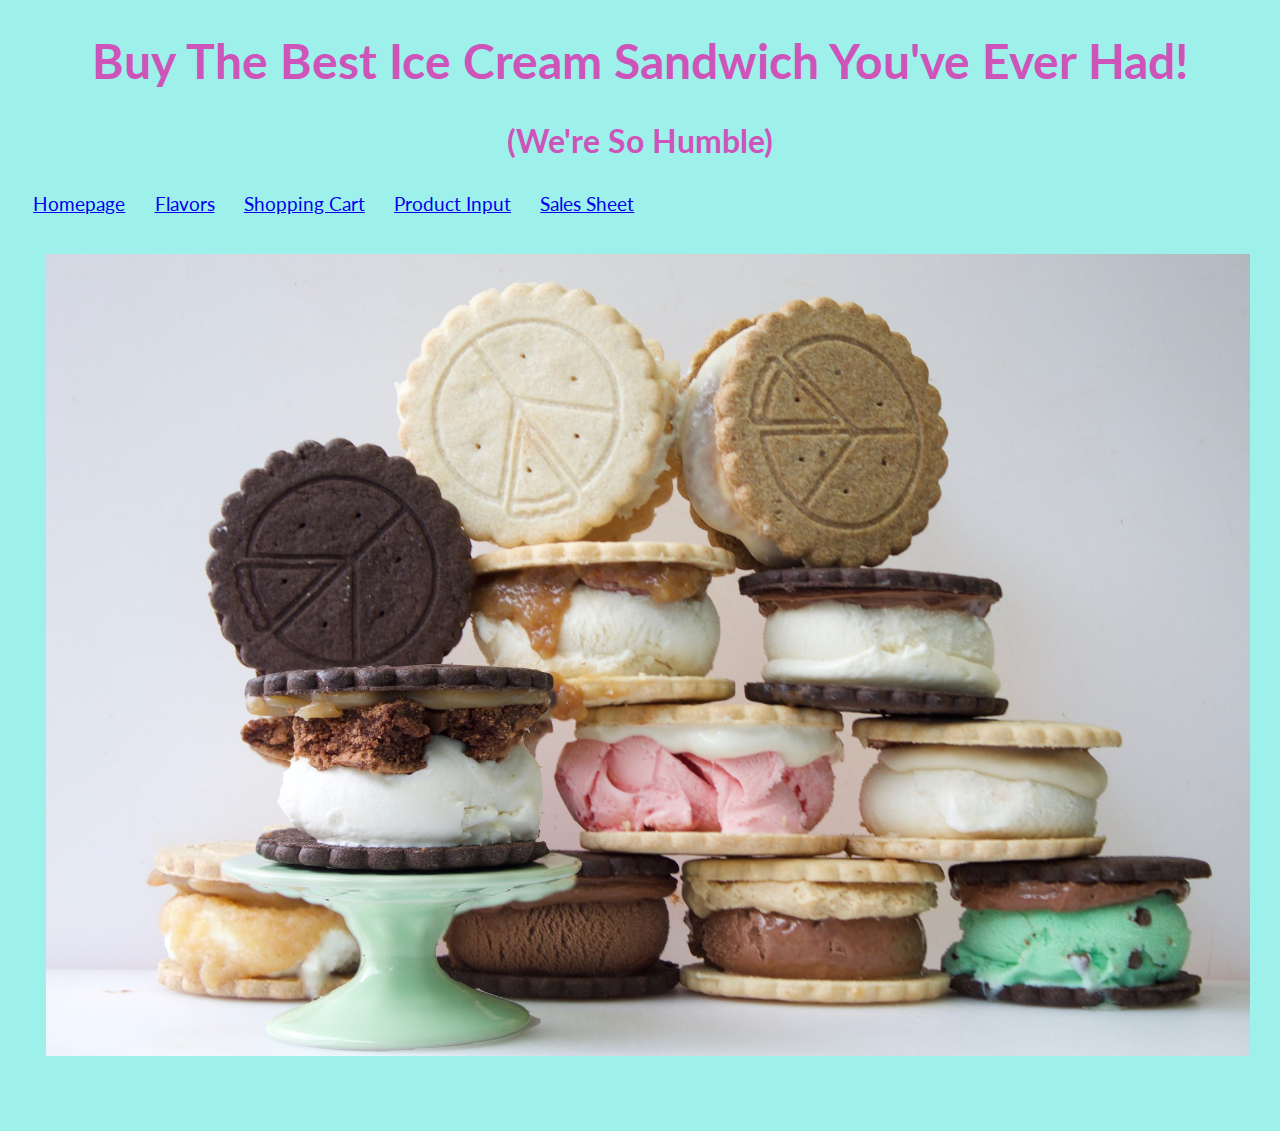
<file: index.html>
<!DOCTYPE html>
<html lang="en">
<head>
    <meta charset="UTF-8">
    <meta name="viewport" content="width=device-width, initial-scale=1.0">
    <meta http-equiv="X-UA-Compatible" content="ie=edge">
    <title>Ice Cream Sandwiches</title>
    <link href="https://fonts.googleapis.com/css?family=Lato|Open+Sans&display=swap" rel="stylesheet">
    <link rel="stylesheet" href="src/main.css">
    <link rel="stylesheet" href="src/homepage.css">
    
</head>
<body>
    <header>
        <h1>Buy The Best Ice Cream Sandwich You've Ever Had!</h1>
        <h3>(We're So Humble)</h3>
    </header>
    <main>
        <nav>
            <a class="nav" href="index.html">Homepage</a>
            <a class="nav" href="products.html">Flavors</a>
            <a class="nav" href="shopping-cart.html">Shopping Cart</a>
            <a class="nav" href="product-input.html">Product Input</a>
            <a class="nav" href="sales-sheet.html">Sales Sheet</a>
        </nav>
        <img src="assets/peace-pie-background.jpg" alt="Sexy Ice Cream Sandwich Picture">
    </main>
</body>
</html>
</file>
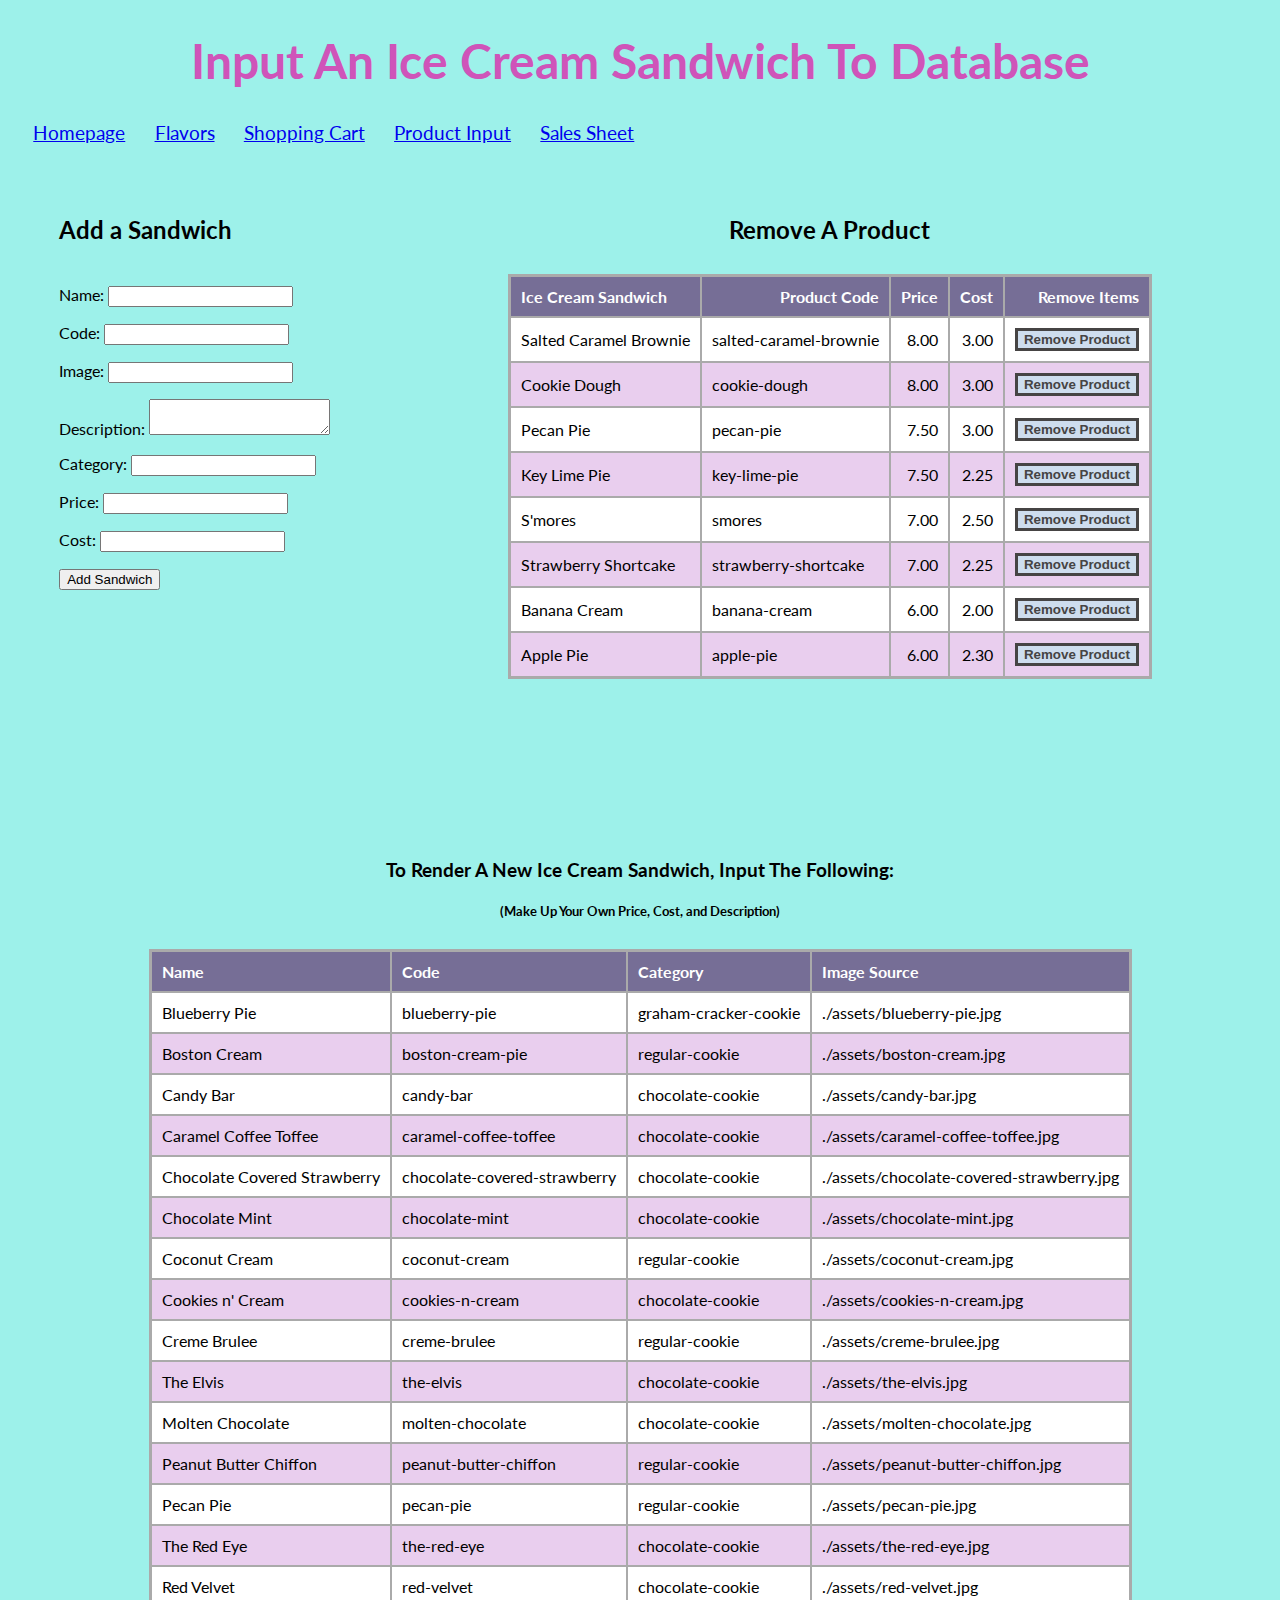
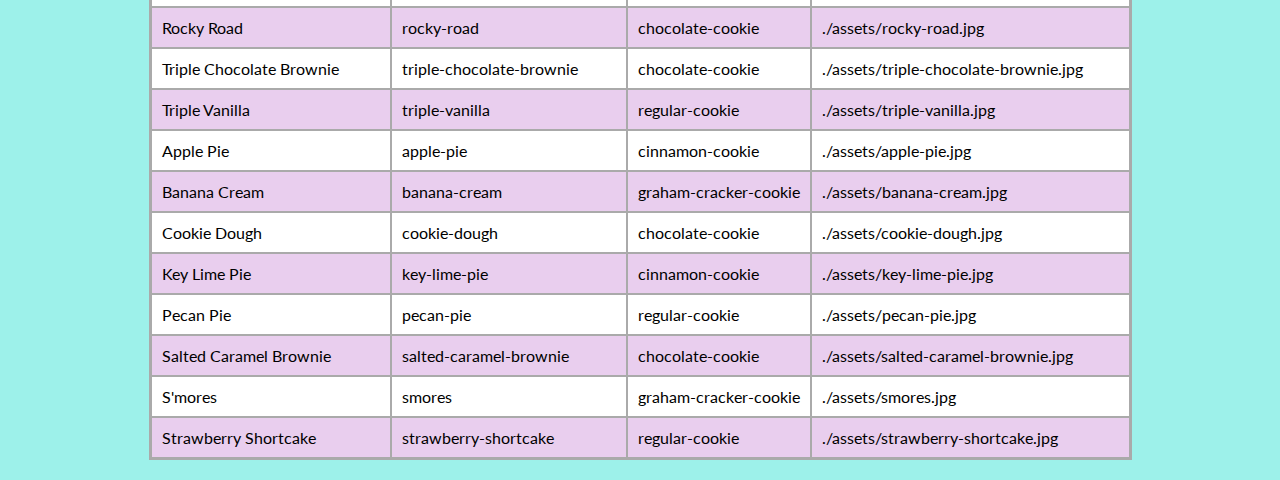
<file: product-input.html>
<!DOCTYPE html>
<html lang="en">
<head>
    <meta charset="UTF-8">
    <meta name="viewport" content="width=device-width, initial-scale=1.0">
    <meta http-equiv="X-UA-Compatible" content="ie=edge">
    <title>Add A Product</title>
    <link href="https://fonts.googleapis.com/css?family=Lato|Open+Sans&display=swap" rel="stylesheet">
    <link rel="stylesheet" href="src/main.css">
    <link rel="stylesheet" href="src/product-input.css">
</head>
<body>
    <header>
        <h1>Input An Ice Cream Sandwich To Database</h1>
        <nav>
                <a class="nav" href="index.html">Homepage</a>
                <a class="nav" href="products.html">Flavors</a>
                <a class="nav" href="shopping-cart.html">Shopping Cart</a>
                <a class="nav" href="product-input.html">Product Input</a>
                <a class="nav" href="sales-sheet.html">Sales Sheet</a>
        </nav>
    </header>

    <main>
        <div class="container">
            <section id="add-sandwich-form">
                <h2 id="add-sandwich-title">Add a Sandwich</h2>
                <form id="product-input-form">
                    <p>
                        <label for="name">Name:</label>
                        <input id="name" required name="name" type="text">
                    </p>
                    <p>
                        <label for="code">Code:</label>
                        <input id="code" required name="code" type="text">
                    </p>
                    <p>
                        <label for="image">Image:</label>
                        <input id="image" required name="image" type="text">
                    </p>
                    <p>
                        <label for="description">Description:</label>
                        <textarea id="description" required name="description"></textarea>
                    </p>
                    
                    <p>
                        <label for="category">Category:</label>
                        <input id="category" required name="category" type="text">
                    </p>
                    <p>
                        <label for="price">Price:</label>
                        <input id="price" required name="price" type="number" step=".01">
                    </p>
                    <p>
                        <label for="cost">Cost:</label>
                        <input id="cost" required name="cost" type="number" step=".01">
                    </p>
                    <p>
                        <button>Add Sandwich</button>
                    </p>
                </form>
            </section>

            <section id="remove-a-product">
                <h2 class="center-align">Remove A Product</h2>
                <table>
                    <thead>
                        <tr>
                            <th class="left-align">Ice Cream Sandwich</th>
                            <th>Product Code</th>
                            <th>Price</th>
                            <th>Cost</th>
                            <th>Remove Items</th>
                        </tr>
                    </thead>
                    <tbody id="remove-item-list"></tbody>
                </table>
            </section>
        </div>
        
        <section >
            <h3 class="center-align">
                To Render A New Ice Cream Sandwich, Input The Following:
            </h3>
            <h5 class="center-align">(Make Up Your Own Price, Cost, and Description)</h5>
            <table id="other-pies-to-try">
                <thead >
                    <tr>
                        <th>Name</th>
                        <th>Code</th>
                        <th>Category</th>
                        <th>Image Source</th>
                    </tr>
                </thead>
                <tbody>
                    <tr>
                        <td>Blueberry Pie</td>
                        <td>blueberry-pie</td>
                        <td>graham-cracker-cookie</td>
                        <td>./assets/blueberry-pie.jpg</td>
                    </tr>
                    <tr>
                        <td>Boston Cream</td>
                        <td>boston-cream-pie</td>
                        <td>regular-cookie</td>
                        <td>./assets/boston-cream.jpg</td>
                    </tr>
                    <tr>
                        <td>Candy Bar</td>
                        <td>candy-bar</td>
                        <td>chocolate-cookie</td>
                        <td>./assets/candy-bar.jpg</td>
                    </tr>
                    <tr>
                        <td>Caramel Coffee Toffee</td>
                        <td>caramel-coffee-toffee</td>
                        <td>chocolate-cookie</td>
                        <td>./assets/caramel-coffee-toffee.jpg</td>
                    </tr>
                    <tr>
                        <td>Chocolate Covered Strawberry</td>
                        <td>chocolate-covered-strawberry</td>
                        <td>chocolate-cookie</td>
                        <td>./assets/chocolate-covered-strawberry.jpg</td>
                    </tr>
                    <tr>
                        <td>Chocolate Mint</td>
                        <td>chocolate-mint</td>
                        <td>chocolate-cookie</td>
                        <td>./assets/chocolate-mint.jpg</td>
                    </tr>
                    <tr>
                        <td>Coconut Cream</td>
                        <td>coconut-cream</td>
                        <td>regular-cookie</td>
                        <td>./assets/coconut-cream.jpg</td>
                    </tr>
                    <tr>
                        <td>Cookies n' Cream</td>
                        <td>cookies-n-cream</td>
                        <td>chocolate-cookie</td>
                        <td>./assets/cookies-n-cream.jpg</td>
                    </tr>
                    <tr>
                        <td>Creme Brulee</td>
                        <td>creme-brulee</td>
                        <td>regular-cookie</td>
                        <td>./assets/creme-brulee.jpg</td>
                    </tr>
                    <tr>
                        <td>The Elvis</td>
                        <td>the-elvis</td>
                        <td>chocolate-cookie</td>
                        <td>./assets/the-elvis.jpg</td>
                    </tr>
                    <tr>
                        <td>Molten Chocolate</td>
                        <td>molten-chocolate</td>
                        <td>chocolate-cookie</td>
                        <td>./assets/molten-chocolate.jpg</td>
                    </tr>
                    <tr>
                        <td>Peanut Butter Chiffon</td>
                        <td>peanut-butter-chiffon</td>
                        <td>regular-cookie</td>
                        <td>./assets/peanut-butter-chiffon.jpg</td>
                    </tr>
                    <tr>
                        <td>Pecan Pie</td>
                        <td>pecan-pie</td>
                        <td>regular-cookie</td>
                        <td>./assets/pecan-pie.jpg</td>
                    </tr>
                    <tr>
                        <td>The Red Eye</td>
                        <td>the-red-eye</td>
                        <td>chocolate-cookie</td>
                        <td>./assets/the-red-eye.jpg</td>
                    </tr>
                    <tr>
                        <td>Red Velvet</td>
                        <td>red-velvet</td>
                        <td>chocolate-cookie</td>
                        <td>./assets/red-velvet.jpg</td>
                    </tr>
                    <tr>
                        <td>Rocky Road</td>
                        <td>rocky-road</td>
                        <td>chocolate-cookie</td>
                        <td>./assets/rocky-road.jpg</td>
                    </tr>
                    <tr>
                        <td>Triple Chocolate Brownie</td>
                        <td>triple-chocolate-brownie</td>
                        <td>chocolate-cookie</td>
                        <td>./assets/triple-chocolate-brownie.jpg</td>
                    </tr>
                    <tr>
                        <td>Triple Vanilla</td>
                        <td>triple-vanilla</td>
                        <td>regular-cookie</td>
                        <td>./assets/triple-vanilla.jpg</td>
                    </tr>
                    <tr>
                        <td>Apple Pie</td>
                        <td>apple-pie</td>
                        <td>cinnamon-cookie</td>
                        <td>./assets/apple-pie.jpg</td>
                    </tr>
                    <tr>
                        <td>Banana Cream</td>
                        <td>banana-cream</td>
                        <td>graham-cracker-cookie</td>
                        <td>./assets/banana-cream.jpg</td>
                    </tr>
                    <tr>
                        <td>Cookie Dough</td>
                        <td>cookie-dough</td>
                        <td>chocolate-cookie</td>
                        <td>./assets/cookie-dough.jpg</td>
                    </tr>
                    <tr>
                        <td>Key Lime Pie</td>
                        <td>key-lime-pie</td>
                        <td>cinnamon-cookie</td>
                        <td>./assets/key-lime-pie.jpg</td>
                    </tr>
                    <tr>
                        <td>Pecan Pie</td>
                        <td>pecan-pie</td>
                        <td>regular-cookie</td>
                        <td>./assets/pecan-pie.jpg</td>
                    </tr>
                    <tr>
                        <td>Salted Caramel Brownie</td>
                        <td>salted-caramel-brownie</td>
                        <td>chocolate-cookie</td>
                        <td>./assets/salted-caramel-brownie.jpg</td>
                    </tr>
                    <tr>
                        <td>S'mores</td>
                        <td>smores</td>
                        <td>graham-cracker-cookie</td>
                        <td>./assets/smores.jpg</td>
                    </tr>
                    <tr>
                        <td>Strawberry Shortcake</td>
                        <td>strawberry-shortcake</td>
                        <td>regular-cookie</td>
                        <td>./assets/strawberry-shortcake.jpg</td>
                    </tr>
                </tbody>  
            </table>
        </section>

    </main>
    <script src="./src/product-input.js" type="module"></script>
</body>
</html>
</file>
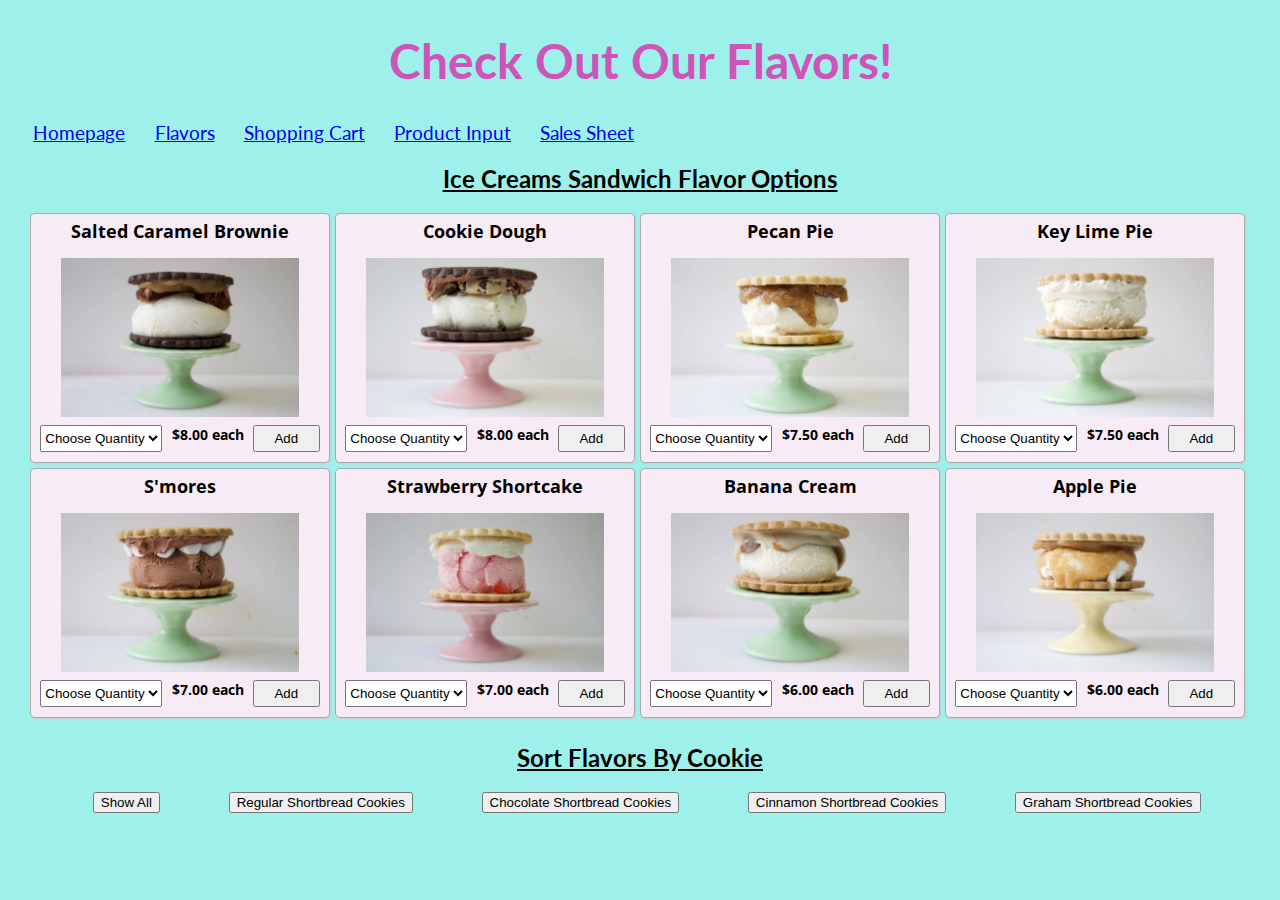
<file: products.html>
<!DOCTYPE html>
<html lang="en">
<head>
    <meta charset="UTF-8">
    <meta name="viewport" content="width=device-width, initial-scale=1.0">
    <meta http-equiv="X-UA-Compatible" content="ie=edge">
    <title>Flavor List</title>
    <link href="https://fonts.googleapis.com/css?family=Lato|Open+Sans&display=swap" rel="stylesheet">
    <link rel="stylesheet" href="src/main.css">
    <link rel="stylesheet" href="src/products.css">
</head>
<body>
    <header>
        <h1>Check Out Our Flavors!</h1>
    </header>
    <main>
        <nav>
            <a class="nav" href="index.html">Homepage</a>
            <a class="nav" href="products.html">Flavors</a>
            <a class="nav" href="shopping-cart.html">Shopping Cart</a>
            <a class="nav" href="product-input.html">Product Input</a>
            <a class="nav" href="sales-sheet.html">Sales Sheet</a>
        </nav>

        <h2>Ice Creams Sandwich Flavor Options</h2>
        <ul id="flavors"></ul>

        <h2>Sort Flavors By Cookie</h2>
        <section id="cookie-buttons">
            <button id="show-all-button" type="button" value="show-all">Show All</button>
            <button id="reg-button" type="button" value="regular-cookie">Regular Shortbread Cookies</button>
            <button id="choc-button" type="button" value="chocolate-cookie">Chocolate Shortbread Cookies</button>
            <button id="cin-button" type="button" value="cinnamon-cookie">Cinnamon Shortbread Cookies</button>
            <button id="graham-button" type="button" value="graham-cracker-cookie">Graham Shortbread Cookies</button>
        </section>
    </main>
    <script src="./src/products.js" type="module"></script>
</body>
</html>
</file>
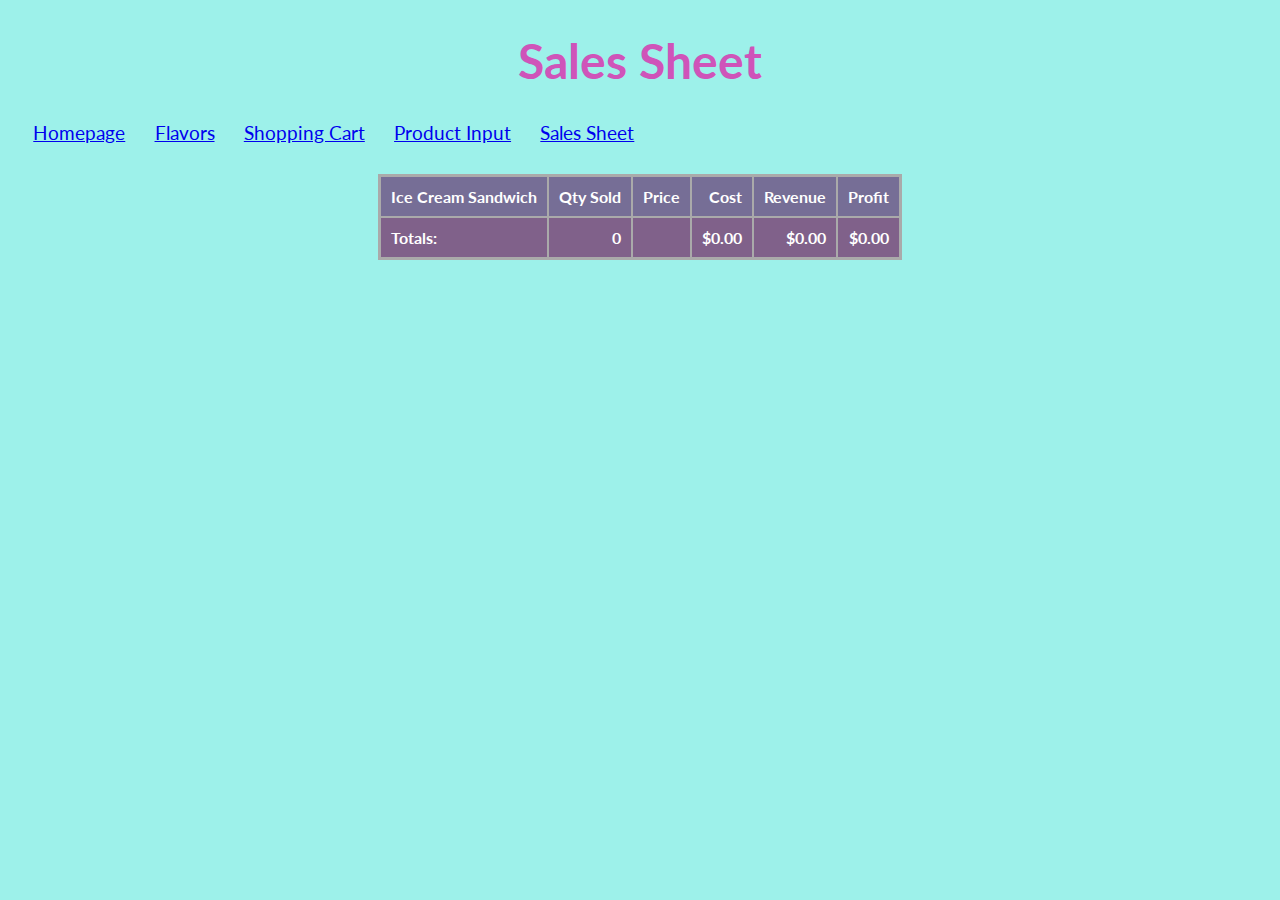
<file: sales-sheet.html>
<!DOCTYPE html>
<html lang="en">
<head>
    <meta charset="UTF-8">
    <meta name="viewport" content="width=device-width, initial-scale=1.0">
    <meta http-equiv="X-UA-Compatible" content="ie=edge">
    <title>Sales Sheet</title>
    <link href="https://fonts.googleapis.com/css?family=Lato|Open+Sans&display=swap" rel="stylesheet">
    <link rel="stylesheet" href="src/main.css">
    <link rel="stylesheet" href="src/sales-sheet.css">
</head>
<body>
    <header>
            <h1>Sales Sheet</h1>
    </header>
    <main>
        <nav>
            <a class="nav" href="index.html">Homepage</a>
            <a class="nav" href="products.html">Flavors</a>
            <a class="nav" href="shopping-cart.html">Shopping Cart</a>
            <a class="nav" href="product-input.html">Product Input</a>
            <a class="nav" href="sales-sheet.html">Sales Sheet</a>
        </nav>

        <table>
            <thead>
                <tr>
                    <th class="left-align">Ice Cream Sandwich</th>
                    <th>Qty Sold</th>
                    <th>Price</th>
                    <th>Cost</th>
                    <th>Revenue</th>
                    <th>Profit</th>
                </tr>
            </thead>

            <tbody id='sales-sheet-body'></tbody>
            <tfoot>
                <tr>
                    <th class="left-align">Totals:</th>
                    <th id="total-products-sold-cell"></th>
                    <th></th>
                    <th id="total-cost-cell"> </th>
                    <th id="total-revenue-cell"></th>
                    <th id="total-profit-cell"></th>
                </tr>
            </tfoot>
        </table>

    </main>
    <script src="./src/sales-sheet.js" type="module"></script>
</body>
</html>
</file>
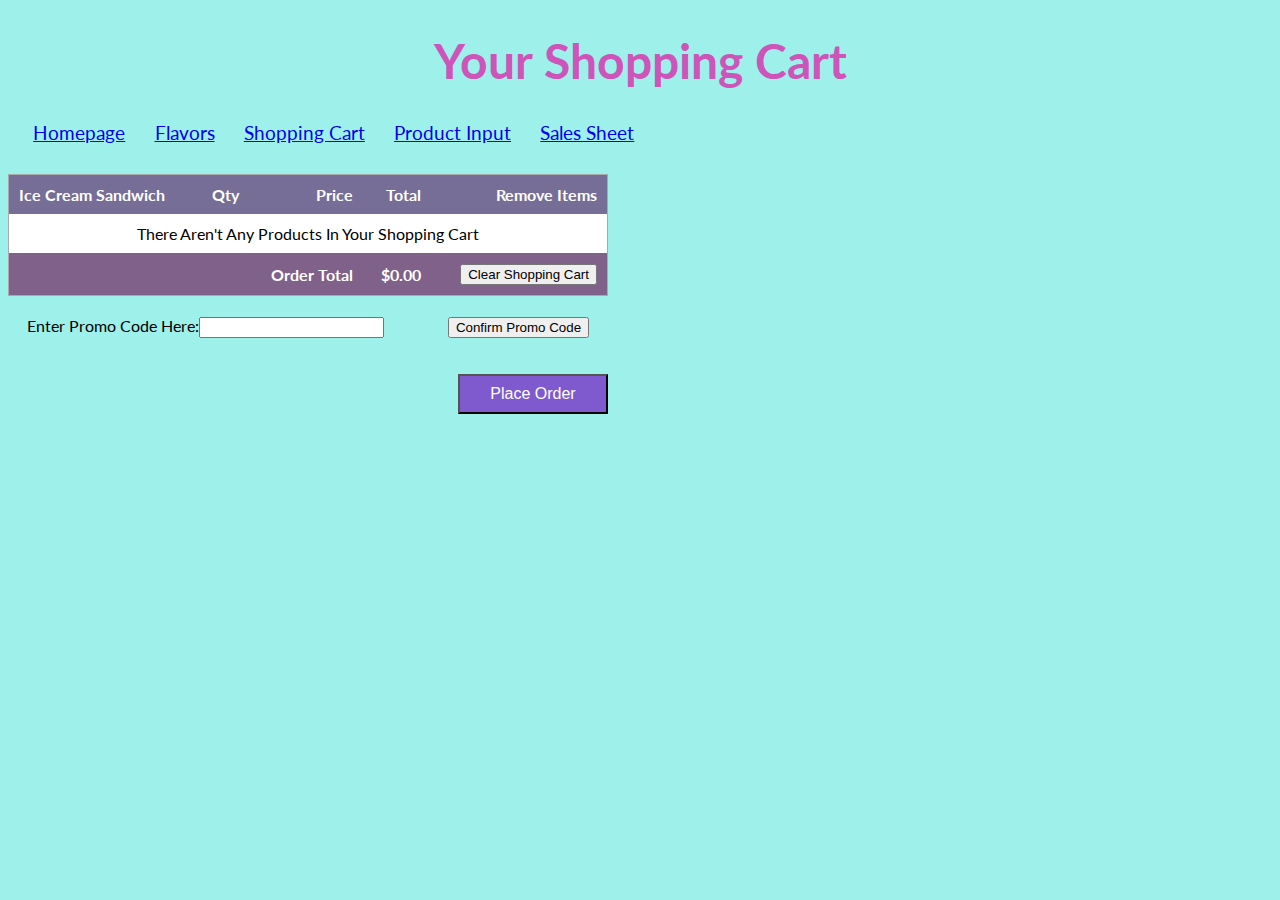
<file: shopping-cart.html>
<!DOCTYPE html>
<html lang="en">
<head>
    <meta charset="UTF-8">
    <meta name="viewport" content="width=device-width, initial-scale=1.0">
    <meta http-equiv="X-UA-Compatible" content="ie=edge">
    <title>Shopping Cart</title>
    <link href="https://fonts.googleapis.com/css?family=Lato|Open+Sans&display=swap" rel="stylesheet">
    <link rel="stylesheet" href="src/main.css">
    <link rel="stylesheet" href="src/shopping-cart.css">
</head>
<body>
    <header>
            <h1>Your Shopping Cart</h1>
    </header>
    <main>
        <nav>
            <a class="nav" href="index.html">Homepage</a>
            <a class="nav" href="products.html">Flavors</a>
            <a class="nav" href="shopping-cart.html">Shopping Cart</a>
            <a class="nav" href="product-input.html">Product Input</a>
            <a class="nav" href="sales-sheet.html">Sales Sheet</a>
        </nav>

        <table>
            <thead>
                <tr>
                    <th class="left-align">Ice Cream Sandwich</th>
                    <th>Qty</th>
                    <th>Price</th>
                    <th>Total</th>
                    <th>Remove Items</th>
                </tr>
            </thead>

            <tbody id='shopping-cart-body'></tbody>
            <tfoot>
                <tr id="discount-row" class="hidden">
                    <th></th>
                    <th></th>
                    <th>Discount Applied</th>
                    <th id="discount-cell"></th>
                    <th></th>
                </tr>
                <tr>
                    <th class="left-align"></th>
                    <th></th>
                    <th>Order Total</th>
                    <th id="order-total-cell">$50.00</th>
                    <th><button id="clear-shopping-cart-button">Clear Shopping Cart</button></th>
                </tr>
            </tfoot>
        </table>
        
        <p class= "promo-code-area">
            Enter Promo Code Here:<input id="promo-code-input-box" type="text">
            <button id="promo-code-button">Confirm Promo Code</button>
            
        </p>
        <p class="order-now-container">
            <button id="place-order-button">Place Order</button>
        </p>
    </main>
    <script src="./src/shopping-cart.js" type="module"></script>
</body>
</html>
</file>
<file: src/main.css>
* {
    box-sizing: border-box;
}

body {
    font-family: 'Lato', sans-serif;
    background-color: rgb(157, 241, 234)
}

h1 {
    text-align: center;
    color: rgb(207, 84, 185);
    font-size: 3em;
}

.nav {
    font-size: 1.2em;
    padding-left: 2%;
}

.hidden {
    display: none;
}

.left-align {
    text-align: left;
}

.center-align {
    text-align: center;
}
</file>
<file: src/homepage.css>
h3 {
    text-align: center;
    color: rgb(207, 84, 185);
    font-size: 2em;
}
img {
    padding: 3vw 3vw 5vw 3vw;
    width: 100vw;
}
</file>
<file: src/product-input.css>
table {
    border: 3px solid #aaa;
    border-collapse: collapse;
    margin-top: 30px;
    margin-bottom: 20px;
    margin-left: auto;
    margin-right: auto;
}

td, th {
    border: 2px solid #aaa;
}

thead {
    background: rgb(118, 110, 150);
    color: white;
}

tbody {
    background: white;
}

tfoot {
    background: rgb(128, 97, 138);
    color: white;
}

table th, table td {
    text-align: right;
    padding: 10px;
}

tbody tr:nth-child(even) {
    background: rgb(233, 206, 238);
}

.container {
    display: flex;
    flex-direction: row;
    padding-bottom: 10vh;
}

#remove-product-button {
    background: rgb(206, 221, 238);
    border: 3px solid rgb(70, 68, 68);
    color:  rgb(70, 68, 68);
    font-weight: bold;
}

#other-pies-to-try td, #other-pies-to-try th {
    text-align: left;
}

#add-sandwich-form {
    width: 30vw;
    padding: 4vw;
}

#remove-a-product {
    width: 70vw;
    padding: 4vw;
}

#add-sandwich-title {
    margin-bottom: 3.2vw;
}
</file>
<file: src/products.css>
h2 {
    text-align: center;
    text-decoration: underline;
}

#cookie-buttons {
    justify-content: space-evenly;
    display: flex;
    padding-left: 1em;
    padding-right: 1em;
    padding-bottom: 4em;
}

#cookie-buttons button:hover {
    background: rgb(224, 222, 222);
}

#cookie-buttons button {
    margin-left: 1em;
    overflow: hidden;
}

#flavors {
    padding: 0;
    display: flex;
    flex-wrap: wrap;
    font-family: 'Open Sans', sans-serif;
    justify-content: center;
}

#flavors li {
    list-style: none;
    position: relative;
    background: rgb(247, 236, 245);
    border: 1px solid #aaa;
    border-radius: 5px;
    width: 300px;
    height: 250px;
    margin-right: 5px;
    margin-bottom: 5px;
    text-align: center;
    box-shadow: 1px 1px 2px #ccc;
    transition: transform 200ms ease-in-out;
}

#flavors li:hover {
    box-shadow: 2px 2px 3px #bbb;
    transform: translate3d(-1px, -1px, 0);
}

#flavors li h3 {
    font-size: 1.1rem;
    margin: 5px;
}

#flavors li img {
    width: 80%;
    margin-top: 10px;
}

#price {
    font-size: 0.9rem;
    font-weight: bold;
    position: absolute;
    bottom: 0;
    left: 0;
    right: 0;
    margin-bottom: 10px;
    display: flex;
    justify-content: space-evenly;
}

#price button {
    width: 5em;
    height: 2em;
}
#price button:hover {
    background: rgb(224, 222, 222);
}
</file>
<file: src/sales-sheet.css>
table {
    border: 3px solid #aaa;
    border-collapse: collapse;
    margin-top: 30px;
    margin-bottom: 20px;
    margin-left: auto;
    margin-right: auto;
}

td, th {
    border: 2px solid #aaa;
}

thead {
    background: rgb(118, 110, 150);
    color: white;
}

tbody {
    background: white;
}

tfoot {
    background: rgb(128, 97, 138);
    color: white;
}

table th, table td {
    text-align: right;
    padding: 10px;
}

tbody tr:nth-child(even) {
    background: rgb(233, 206, 238);
}
</file>
<file: src/shopping-cart.css>
table {
    border: 1px solid #aaa;
    border-collapse: collapse;
    margin-top: 30px;
    margin-bottom: 20px;
}

thead {
    background: rgb(118, 110, 150);
    color: white;
}

tbody {
    background: white;
}

tfoot {
    background: rgb(128, 97, 138);
    color: white;
}

table th, table td {
    text-align: right;
    padding: 10px;
}

tbody tr:nth-child(even) {
    background: rgb(233, 206, 238);
}


table, .order-now-container {
    width: 100%;
    max-width: 600px;
}

.order-now-container {
    text-align: right;
}


.order-now-container button {
    margin-top: 20px;
    height: 40px;
    width: 150px;
    font-size: 1em;
    background-color: rgb(127, 90, 207);
    color: white;
}

.promo-code-area {
    width: 100%;
    max-width: 600px;
    text-align: center;
}

#promo-code-button {
    margin-left: 10%;
}

#clear-shopping-cart-button {
    margin-left: 5%;
}
</file>
